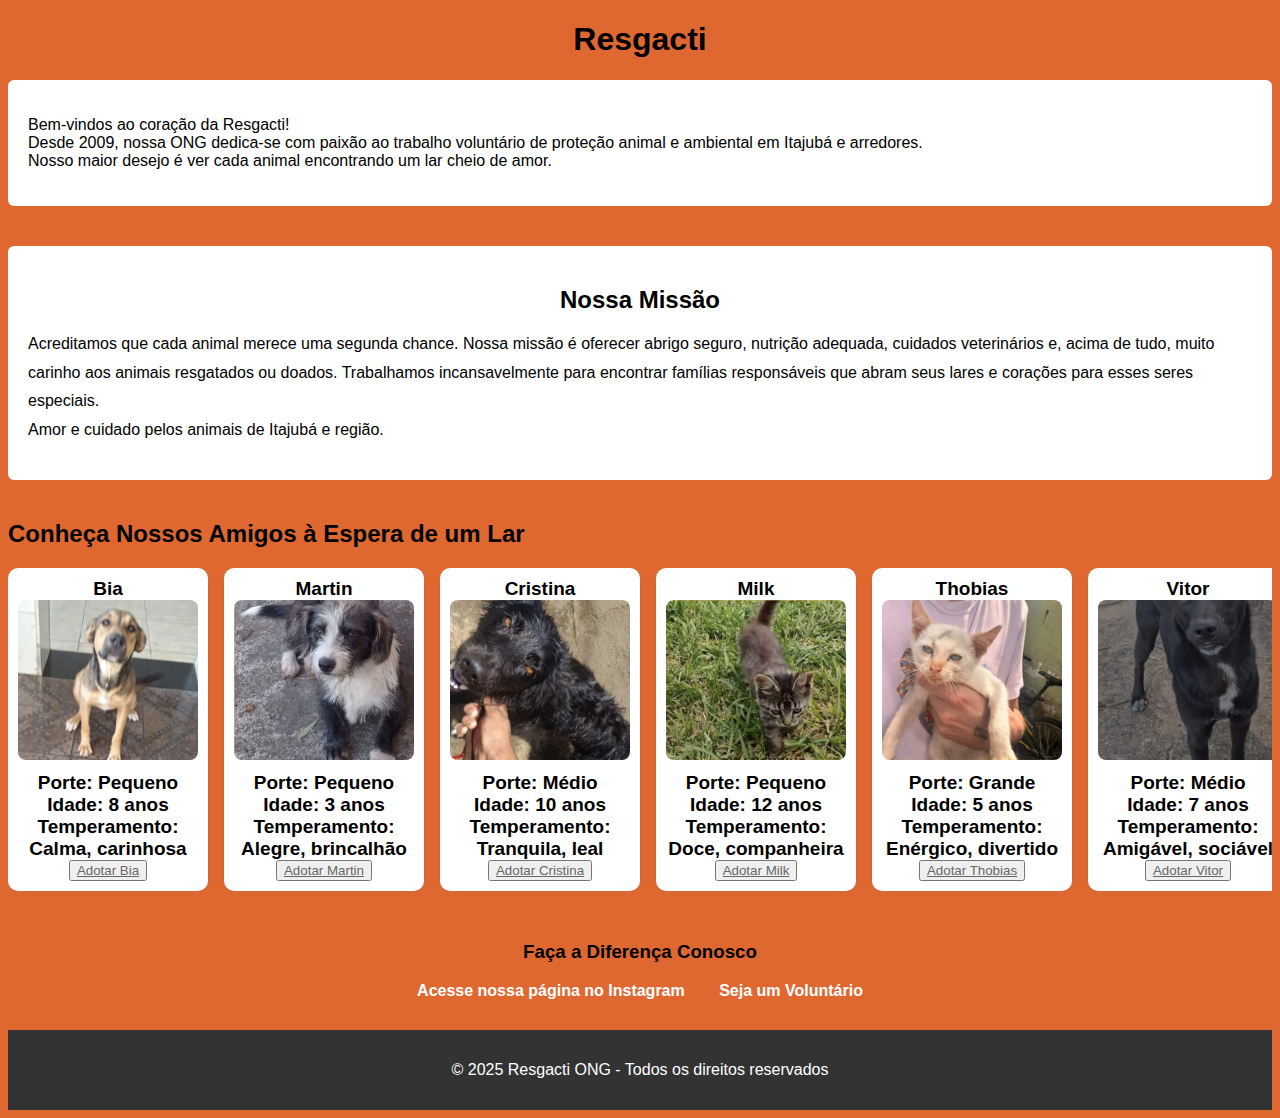
<file: index.html>
<!DOCTYPE html>
<html lang="pt-br">

<head>
    <meta charset="UTF-8">
    <meta name="viewport" content="width=device-width, initial-scale=1.0">
    <title>Resgacti Adoção responsavel</title>
    <link rel="stylesheet" href="./css/style.css">
</head>

<body>
    <header class="container">
        <h1 id="logo">Resgacti</h1>
    </header>

    <main>
        <section class="introdução">
            <p>Bem-vindos ao coração da Resgacti! <br>
                Desde 2009, nossa ONG dedica-se com paixão ao trabalho voluntário de proteção animal e ambiental em
                Itajubá e arredores. <br>
                Nosso maior desejo é ver cada animal encontrando um lar cheio de amor.
            </p>
        </section>

        <section class="processo-adocao">
            <h2>Nossa Missão</h2>
            <p>Acreditamos que cada animal merece uma segunda chance. Nossa missão é oferecer abrigo seguro, nutrição
                adequada, cuidados veterinários e, acima de tudo, muito carinho aos animais resgatados ou doados.
                Trabalhamos incansavelmente para encontrar famílias responsáveis que abram seus lares e corações para
                esses seres especiais.<br>
                Amor e cuidado pelos animais de Itajubá e região.</p>
        </section>



        <section class="pets-disponiveis">
            <h2>Conheça Nossos Amigos à Espera de um Lar</h2>
            <div class="carousel">
                <div class="pet-card">
                    <p>Bia</p>
                    <img src="img.index/bia.jpg" alt="Bia">
                    <div class="descricao">
                        <p><strong>Porte:</strong> Pequeno</p>
                        <p><strong>Idade:</strong> 8 anos</p>
                        <p><strong>Temperamento:</strong> Calma, carinhosa</p>
                        <button> <a href="./page/pet-card.html"> Adotar Bia</a></button>
                    </div>
                </div>
                <div class="pet-card">
                    <p>Martin</p>
                    <img src="./img.index/martin.jpg" alt="Martin">
                    <div class="descricao">
                        <p><strong>Porte:</strong> Pequeno</p>
                        <p><strong>Idade:</strong> 3 anos</p>
                        <p><strong>Temperamento:</strong> Alegre, brincalhão</p>
                        <button> <a href="./page/pet-card.html"> Adotar Martin</a></button>
                    </div>
                </div>
                <div class="pet-card">
                    <p>Cristina</p>
                    <img src="img.index/cristina.jpg" alt="Cristina">
                    <div class="descricao">
                        <p><strong>Porte:</strong> Médio</p>
                        <p><strong>Idade:</strong> 10 anos</p>
                        <p><strong>Temperamento:</strong> Tranquila, leal</p>
                        <button> <a href="./page/pet-card.html"> Adotar Cristina</a></button>
                    </div>
                </div>
                <div class="pet-card">
                    <p>Milk</p>
                    <img src="./img.index/milk.jpg" alt="Milk">
                    <div class="descricao">
                        <p><strong>Porte:</strong> Pequeno</p>
                        <p><strong>Idade:</strong> 12 anos</p>
                        <p><strong>Temperamento:</strong> Doce, companheira</p>
                        <button> <a href="./page/pet-card.html"> Adotar Milk</a></button>
                    </div>
                </div>
                <div class="pet-card">
                    <p>Thobias</p>
                    <img src="./img.index/thobias.jpg" alt="Thobias">
                    <div class="descricao">
                        <p><strong>Porte:</strong> Grande</p>
                        <p><strong>Idade:</strong> 5 anos</p>
                        <p><strong>Temperamento:</strong> Enérgico, divertido</p>
                        <button> <a href="./page/pet-card.html"> Adotar Thobias</a></button>
                    </div>
                </div>
                <div class="pet-card">
                    <p>Vitor</p>
                    <img src="./img.index/vitor.jpg" alt="Vitor">
                    <div class="descricao">
                        <p><strong>Porte:</strong> Médio</p>
                        <p><strong>Idade:</strong> 7 anos</p>
                        <p><strong>Temperamento:</strong> Amigável, sociável</p>
                        <button> <a href="./page/pet-card.html"> Adotar Vitor</a></button>
                    </div>
                </div>
                <div class="pet-card">
                    <p>Almodenga</p>
                    <img src="img.index/almondega.jpg" alt="Almodenga">
                    <div class="descricao">
                        <p><strong>Porte:</strong> Pequeno</p>
                        <p><strong>Idade:</strong> 9 anos</p>
                        <p><strong>Temperamento:</strong> Carinhosa, caseira</p>
                        <button> <a href="./page/pet-card.html"> Adotar Almodenga</a></button>
                    </div>
                </div>
                <div class="pet-card">
                    <p>Alfredo</p>
                    <img src="./img.index/alfredo.jpg" alt="Alfredo">
                    <div class="descricao">
                        <p><strong>Porte:</strong> Médio</p>
                        <p><strong>Idade:</strong> 6 anos</p>
                        <p><strong>Temperamento:</strong> Inteligente, curioso</p>
                        <button> <a href="./page/pet-card.html"> Adotar Alfredo</a></button>
                    </div>

                </div>
            </div>
        </section>

        </div>
        </section>

        <section class="outras-opcoes">
            <h3>Faça a Diferença Conosco</h3>
            <ul>
                <li> <a href="https://www.instagram.com/ongresgacti/" target="_blank">Acesse nossa página no
                        Instagram</a></li>
                <li> <a href="">Seja um Voluntário</a></li>
            </ul>
        </section>
    </main>

    <div>
        <footer>
            <p style="text-align:center;">© 2025 Resgacti ONG - Todos os direitos reservados</p>
        </footer>
    </div>

</body>
</html>
</file>
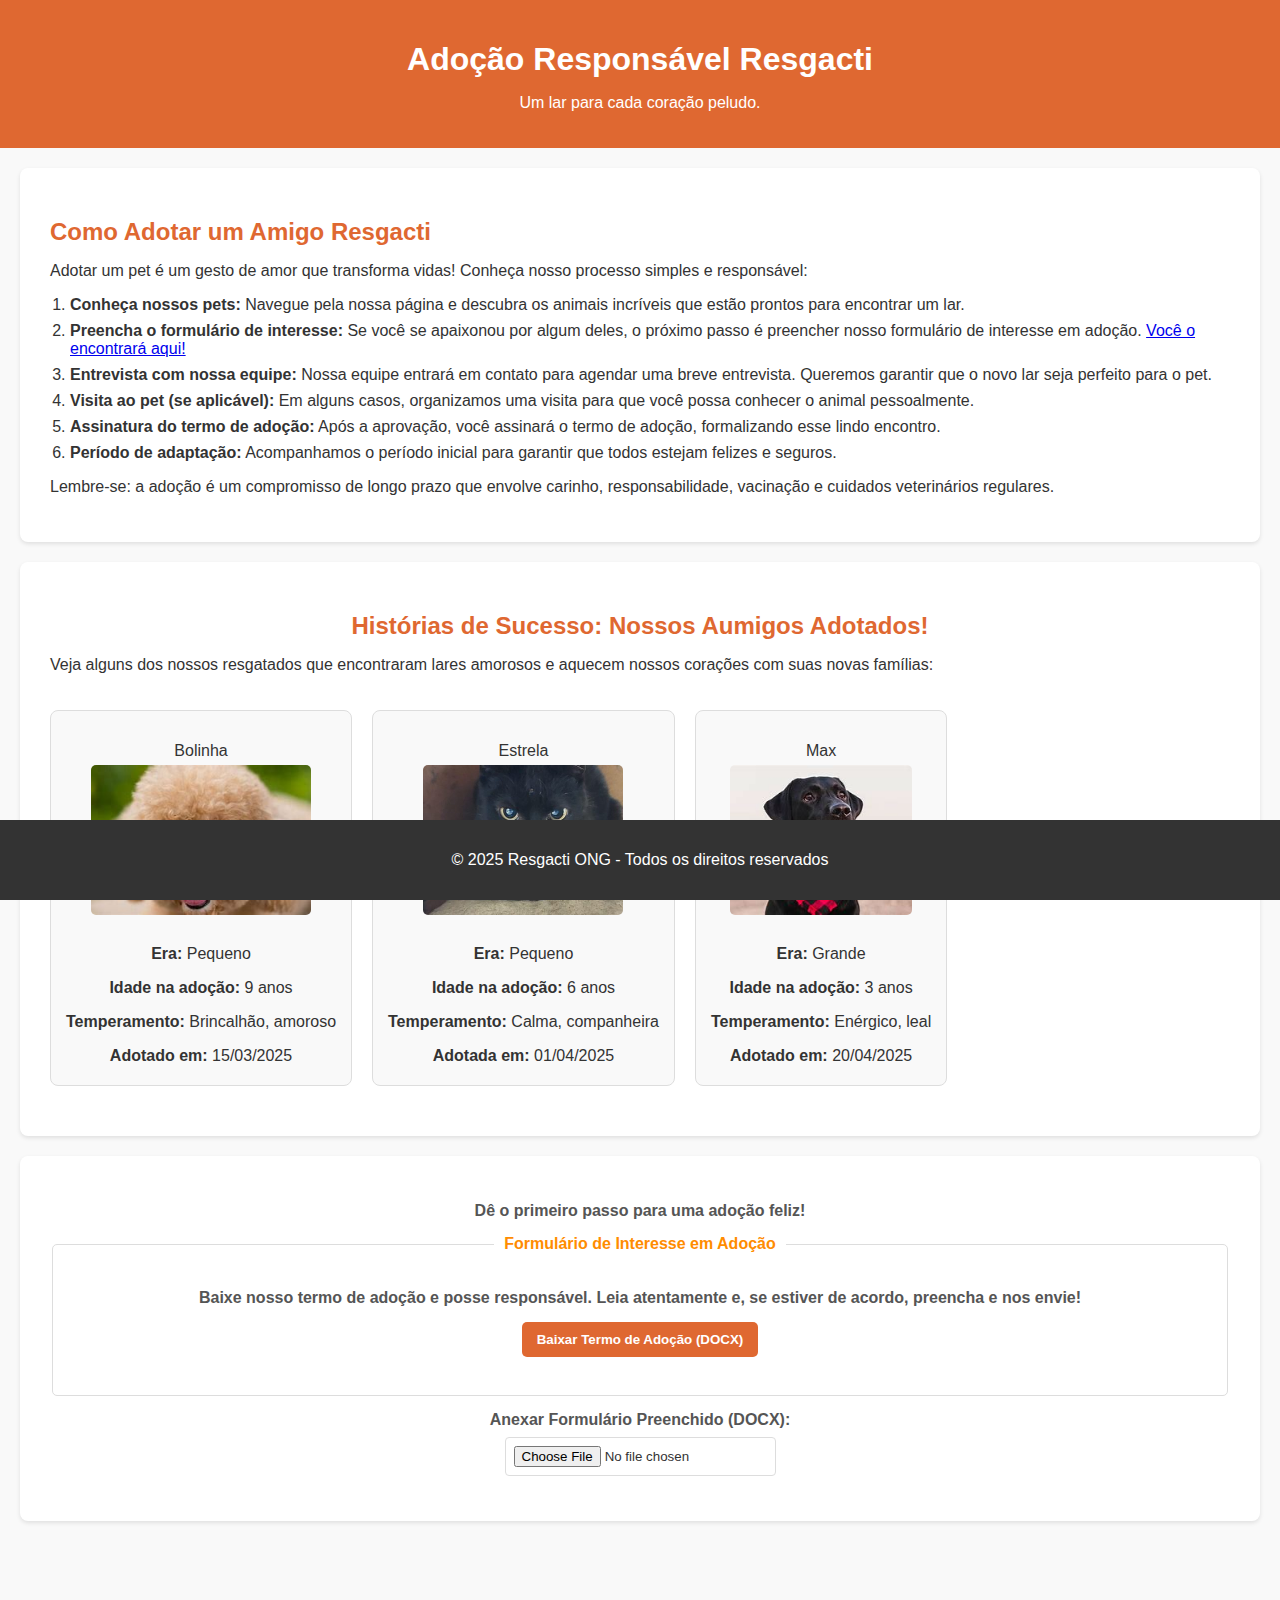
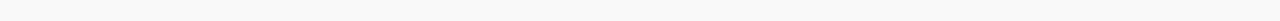
<file: page/pet-card.html>
<!DOCTYPE html>
<html lang="pt-br">

<head>
    <meta charset="UTF-8">
    <meta name="viewport" content="width=device-width, initial-scale=1.0">
    <title>Resgacti - Seu Novo Amigo Te Espera!</title>
    <link rel="stylesheet" href="./pet-card.css">
</head>

<body>
    <header class="container">
        <h1 id="logo">Adoção Responsável Resgacti</h1>
        <p class="sub-logo">Um lar para cada coração peludo.</p>
    </header>

    <main>
        <section class="processo-adocao">
            <h2>Como Adotar um Amigo Resgacti</h2>
            <p>Adotar um pet é um gesto de amor que transforma vidas! Conheça nosso processo simples e responsável:</p>
            <ol>
                <li><strong>Conheça nossos pets:</strong> Navegue pela nossa página e descubra os animais incríveis que
                    estão prontos para encontrar um lar.</li>
                <li><strong>Preencha o formulário de interesse:</strong> Se você se apaixonou por algum deles, o próximo
                    passo é preencher nosso formulário de interesse em adoção. <a href="#documentos">Você o encontrará
                        aqui!</a></li>
                <li><strong>Entrevista com nossa equipe:</strong> Nossa equipe entrará em contato para agendar uma breve
                    entrevista. Queremos garantir que o novo lar seja perfeito para o pet.</li>
                <li><strong>Visita ao pet (se aplicável):</strong> Em alguns casos, organizamos uma visita para que você
                    possa conhecer o animal pessoalmente.</li>
                <li><strong>Assinatura do termo de adoção:</strong> Após a aprovação, você assinará o termo de adoção,
                    formalizando esse lindo encontro.</li>
                <li><strong>Período de adaptação:</strong> Acompanhamos o período inicial para garantir que todos
                    estejam felizes e seguros.</li>
            </ol>
            <p>Lembre-se: a adoção é um compromisso de longo prazo que envolve carinho, responsabilidade, vacinação e
                cuidados veterinários regulares.</p>
        </section>

        <section class="adotados">
            <h2>Histórias de Sucesso: Nossos Aumigos Adotados!</h2>
            <p>Veja alguns dos nossos resgatados que encontraram lares amorosos e aquecem nossos corações com suas novas
                famílias:</p>
            <div class="carousel">
                <div class="pet-card">
                    <p>Bolinha</p>
                    <img src="./img/bread.jpeg" alt="Bolinha Adotado">
                    <div class="descricao">
                        <p><strong>Era:</strong> Pequeno</p>
                        <p><strong>Idade na adoção:</strong> 9 anos</p>
                        <p><strong>Temperamento:</strong> Brincalhão, amoroso</p>
                        <p><strong>Adotado em:</strong> 15/03/2025</p>
                    </div>
                </div>
                <div class="pet-card">
                    <p>Estrela</p>
                    <img src="./img/Mia.jpeg" alt="Estrela Adotada">
                    <div class="descricao">
                        <p><strong>Era:</strong> Pequeno</p>
                        <p><strong>Idade na adoção:</strong> 6 anos</p>
                        <p><strong>Temperamento:</strong> Calma, companheira</p>
                        <p><strong>Adotada em:</strong> 01/04/2025</p>
                    </div>
                </div>
                <div class="pet-card">
                    <p>Max</p>
                    <img src="./img/almondega.jpeg" alt="Max Adotado">
                    <div class="descricao">
                        <p><strong>Era:</strong> Grande</p>
                        <p><strong>Idade na adoção:</strong> 3 anos</p>
                        <p><strong>Temperamento:</strong> Enérgico, leal</p>
                        <p><strong>Adotado em:</strong> 20/04/2025</p>
                    </div>

                </div>
            </div>
        </section>

        <section id="documentos" class="documentos">
            <p><strong>Dê o primeiro passo para uma adoção feliz!</strong></p>
            <fieldset>
                <legend>Formulário de Interesse em Adoção</legend>
                <p>Baixe nosso termo de adoção e posse responsável. Leia atentamente e, se estiver de acordo, preencha e
                    nos envie!</p>
                <a href="./img/Termo de adocao e posse responsavel.docx" download="Termo_Adoção_Responsável_Resgacti">
                    <button>Baixar Termo de Adoção (DOCX)</button>
                </a>
                <br><br>
            </fieldset>
            <label for="documento">Anexar Formulário Preenchido (DOCX):</label>
            <input type="file" name="documento" id="documento" accept=".pdf,.docx" required>
            </fieldset>

            </form>
        </section>
    </main>


    <script> let pix = ("Ajude com uma doação PIX 127821060001-73💰");
        alert(pix)</script>

    <footer>
        <p>© 2025 Resgacti ONG - Todos os direitos reservados</p>
    </footer>
</body>

</html>
</file>
<file: css/style.css>
:root {

  --fonte-principal: 'Segoe UI', Tahoma, Geneva, Verdana, sans-serif;
  --cor-texto: #000000;
  --margin: 0;

  /*como adotar */
  --cor-titulo-procedimentos: #000000;
  --cor-processo-adocao: #ffffff;
  --cor--texto-adocao: #000000;

  /* PET-CARD */
  --cor-card-pet: #fff;
  --sombra-card-pet: rgba(19, 104, 126, 0.05);
  --cor-nome-card-pet: #000000;
  --cor-descricao-card-pet: #2b2b2b;
  --cor-negrito-card-pet: #000000;
  --sombra-hover-card-pet: rgba(226, 12, 12, 0.1);
}

body {
  font-family: var(--fonte-principal);
  background-color: #df6831;
}

#logo {
  text-align: center;
}


.introdução {
  margin-bottom: 40px;
  padding: 20px;
  background-color: var(--cor-processo-adocao);
  border-radius: 6px;
  border: 1px solid var(--cor-borda-processo-adocao);
}


.introdução1 {
  margin-bottom: 40px;
  padding: 20px;
  background-color: var(--cor-processo-adocao);
  text-decoration-color: var(--cor--texto-adocao);
  border-radius: 6px;
  border: 1px solid var(--cor-borda-processo-adocao);

}

/* Processo de Adoção */
.processo-adocao {
  margin-bottom: 40px;
  padding: 20px;
  background-color: var(--cor-processo-adocao);
  border-radius: 6px;
  border: 1px solid var(--cor-borda-processo-adocao);
}

.processo-adocao h2 {
  text-align: center;
  margin-bottom: 15px;
}

.processo-adocao p {
  color: var(--cor-texto-processo-adocao);
  line-height: 1.8;
  margin-bottom: 15px;
}

.processo-adocao ol {
  padding-left: 25px;
  color: var(--cor-lista-processo-adocao);
}

.processo-adocao ol li {
  margin-bottom: 10px;
  line-height: 1.6;
}

.pet-card a {
  color: #2842a3;
}

/* Carrossel horizontal */
.carousel {
  display: flex;
  gap: 16px;
  overflow-x: auto;
  scroll-snap-type: x mandatory;
  padding-bottom: 20px;
}

.carousel::-webkit-scrollbar {
  height: 8px;
}

.carousel::-webkit-scrollbar-thumb {
  background: #bbb;
  border-radius: 4px;
}

.pet-card {
  flex: 0 0 auto;
  scroll-snap-align: start;
  background: var(--cor-card-pet);
  border-radius: 10px;
  box-shadow: 0 2px 4px var(--sombra-card-pet);
  width: 180px;
  text-align: center;
  padding: 10px;
  transition: transform 0.2s;
}

.pet-card:hover {
  transform: translateY(-4px);
  box-shadow: 0 4px 8px var(--sombra-hover-card-pet);
}

.pet-card img {
  width: 100%;
  height: 160px;
  object-fit: cover;
  border-radius: 8px;
  margin-bottom: 8px;
}

.pet-card p {
  font-size: 19px;
  font-weight: bold;
  color: var(--cor-nome-card-pet);
  margin: 0;
}

.adicionais {
  margin-bottom: 40px;
  padding: 20px;
  background-color: var(--cor-processo-adocao);
  border-radius: 6px;
  border: 1px solid var(--cor-borda-processo-adocao);
}


.pet-card button a {
  color: rgb(103, 103, 103);
}

h3 {
  text-align: center;
  margin-top: 30px;
  color: #000000;
}

ul {
  list-style: none;
  padding: 0;
  text-align: center;
  margin-bottom: 30px;
}

ul li {
  display: inline;
  margin: 0 15px;
}

ul li a {
  color: #ffffff;
  text-decoration: none;
  font-weight: bold;
}

footer {
  background-color: #333333;
  color: white;
  padding: 15px 0;
  position: sticky;
  bottom: 0;
  width: 100%;
}


footer {
  background-color: #333;
  color: white;
  padding: 15px 0;
  position: sticky;
  bottom: 0;
  width: 100%;
}
</file>
<file: page/pet-card.css>
body {
  font-family: "Arial", sans-serif;
  margin: 0;
  padding: 0;
  background-color: #f9f9f9;
  color: #333;
}

.container {
  background-color: #df6831;
  /* Laranja Resgacti */
  color: white;
  padding: 20px;
  text-align: center;
}

#logo {
  font-size: 2em;
  margin-bottom: 10px;
}

.introdução {
  padding: 20px;
  text-align: center;
  line-height: 1.6;
}

.processo-adocao {
  background-color: #fff;
  padding: 30px;
  margin: 20px;
  border-radius: 8px;
  box-shadow: 0 2px 4px rgba(0, 0, 0, 0.1);
}

.processo-adocao h2 {
  color: #df6831;
  margin-bottom: 15px;
}

.processo-adocao ol {
  padding-left: 20px;
  margin-bottom: 15px;
}

.processo-adocao li {
  margin-bottom: 8px;
}

.adotados {
  background-color: #fff;
  padding: 30px;
  margin: 20px;
  border-radius: 8px;
  box-shadow: 0 2px 4px rgba(0, 0, 0, 0.1);
}

.adotados h2 {
  color: #df6831;
  margin-bottom: 15px;
  text-align: center;
}

.adotados .carousel {
  display: flex;
  overflow-x: auto;
  gap: 20px;
  padding: 20px 0;
}

.adotados .pet-card {
  background-color: #f9f9f9;
  border: 1px solid #ddd;
  border-radius: 8px;
  padding: 15px;
  text-align: center;
  min-width: 200px;
}

.adotados .pet-card img {
  max-width: 100%;
  height: auto;
  border-radius: 5px;
  margin-bottom: 10px;
  object-fit: cover;
  /* Para manter a proporção da imagem */
  height: 150px;
  /* Altura fixa para os cards */
}

.adotados .pet-card p {
  margin-bottom: 5px;
}

.adotados .pet-card .descricao {
  margin-top: 10px;
}

.documentos {
  background-color: #fff;
  padding: 30px;
  margin: 20px;
  border-radius: 8px;
  box-shadow: 0 2px 4px rgba(0, 0, 0, 0.1);
  text-align: center;
}

.documentos p {
  margin-bottom: 15px;
  font-weight: bold;
  color: #555;
}

.documentos fieldset {
  border: 1px solid #ddd;
  border-radius: 5px;
  padding: 20px;
  margin-bottom: 15px;
}

.documentos legend {
  color: #ff8c00;
  font-weight: bold;
  padding: 0 10px;
}

.documentos button {
  background-color: #df6831;
  color: white;
  border: none;
  padding: 10px 15px;
  border-radius: 5px;
  cursor: pointer;
  font-weight: bold;
  text-decoration: none;
}

.documentos button:hover {
  background-color: #e07b00;
}

.documentos label {
  display: block;
  margin-bottom: 8px;
  font-weight: bold;
  color: #555;
}

.documentos input[type="file"] {
  padding: 8px;
  border: 1px solid #ddd;
  border-radius: 4px;
  margin-bottom: 15px;
}

footer {
  background-color: #333;
  color: white;
  padding: 15px 0;
  text-align: center;
  position: sticky;
  bottom: 0;
  width: 100%;
}
</file>
